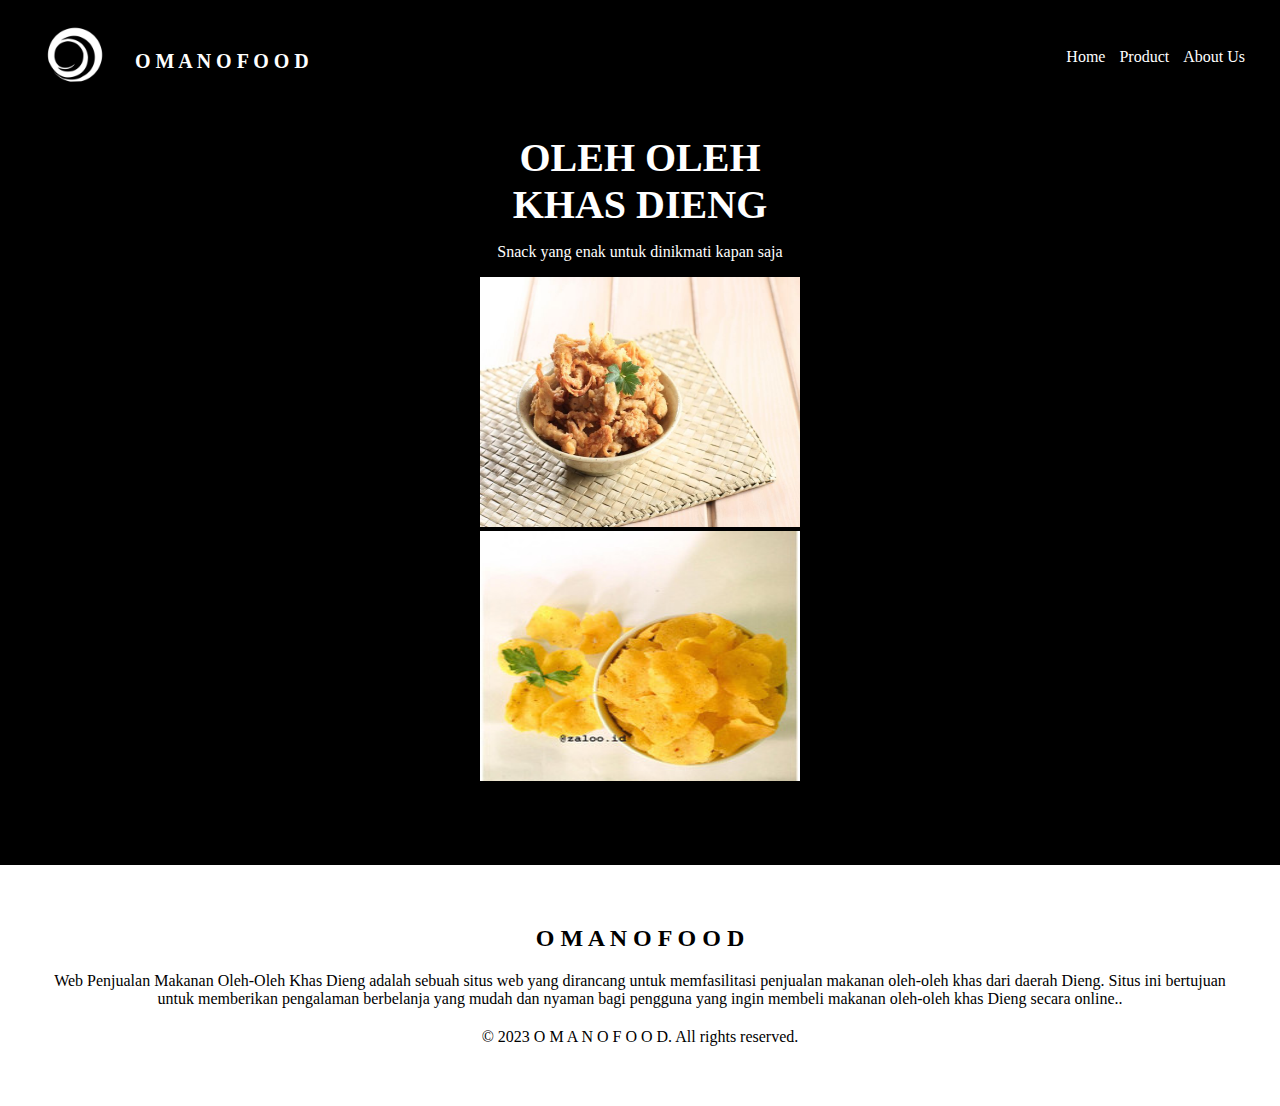
<file: index.html>
<!DOCTYPE html>
<html lang="en">
<head>
    <meta charset="UTF-8">
    <meta http-equiv="X-UA-Compatible" content="IE=edge">
    <meta name="viewport" content="width=device-width, initial-scale=1.0">
    <title>Home</title>
    <link rel="stylesheet" href="css/index.css">
    <link rel="icon" href="picture/Omano logo.jpg">
</head>
<body>
    <header>
        <div class="logo">
          <img src="picture/Omano logo.jpg" alt="Logo" width="100px">
          <h1>O M A N O F O O D</h1>
        </div>
        <nav>
          <ul>
            <li><a href="index.html">Home</a></li>
            <li><a href="product.html">Product</a></li>
            <li><a href="aboutus.html">About Us</a></li>
          </ul>
        </nav>
      </header>

      <section class="konten">
        <div class="konten-teks">
            <h1>OLEH OLEH</h1>
            <h1>KHAS DIENG</h1>
            <p>Snack yang enak untuk dinikmati kapan saja</p>
        </div>
        <div class="konten-picture"> 
            <div class="picture-produk1">
                <img src="picture/a.jpg" alt="" width="320px" height="250px">
            </div>
        <div class="picture-produk2">
                 <img src="picture/b.jpg" alt="" width="320px" height="250px">
        </div>
        </div>
      </section>

      <footer>
        <div class="container-footer">
          <div class="footer-content">
            <h2>O M A N O F O O D</h2>
            <p>Web Penjualan Makanan Oleh-Oleh Khas Dieng adalah sebuah situs web yang dirancang untuk memfasilitasi penjualan makanan oleh-oleh khas dari daerah Dieng. Situs ini bertujuan untuk memberikan pengalaman berbelanja yang mudah dan nyaman bagi pengguna yang ingin membeli makanan oleh-oleh khas Dieng secara online..</p>
            <p>&copy; 2023 O M A N O F O O D. All rights reserved.</p>
          </div>
        </div>
      </footer>
</body>
</html>
</file>
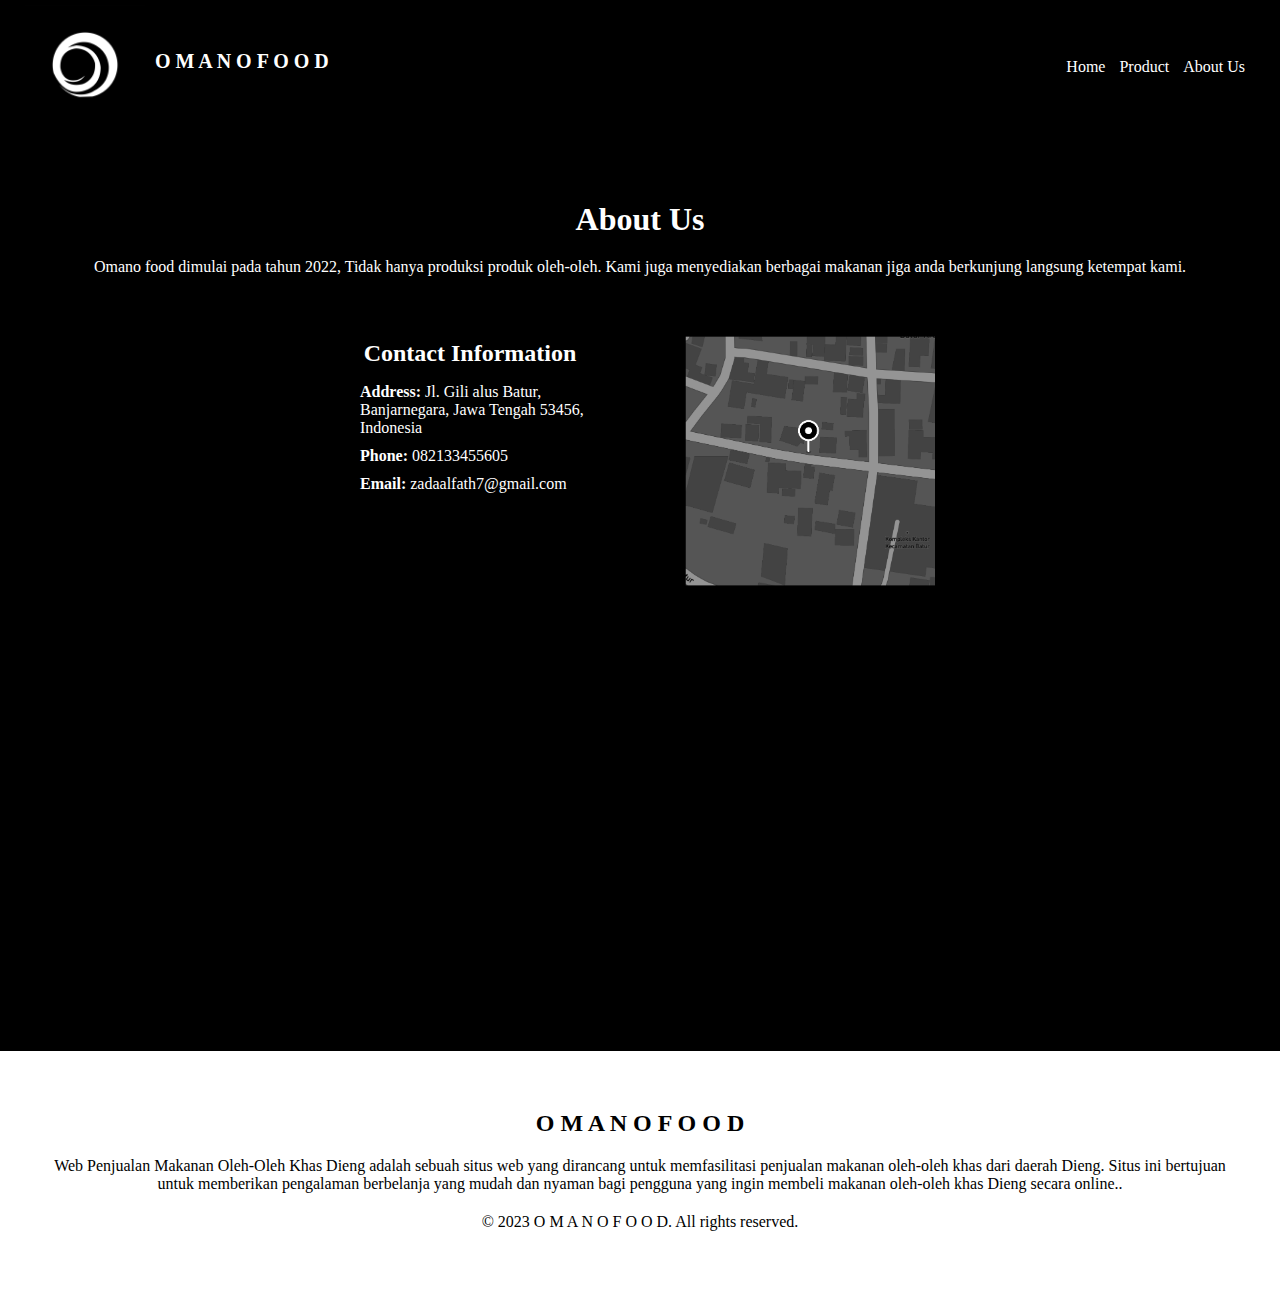
<file: aboutus.html>
<!DOCTYPE html>
<html lang="en">
<head>
    <meta charset="UTF-8">
    <meta http-equiv="X-UA-Compatible" content="IE=edge">
    <meta name="viewport" content="width=device-width, initial-scale=1.0">
    <title>About Us</title>
    <link rel="stylesheet" href="css/aboutus.css">
    <link rel="icon" href="picture/Omano logo.jpg">
</head>
<body>
    <header>
        <div class="logo">
          <img src="picture/Omano logo.jpg" alt="Logo" width="120px">
          <h1>O M A N O F O O D</h1>
        </div>
        <nav>
          <ul>
            <li><a href="index.html">Home</a></li>
            <li><a href="product.html">Product</a></li>
            <li><a href="aboutus.html">About Us</a></li>
          </ul>
        </nav>
      </header>
    <section class="about-section">
        <div class="container">
          <h2>About Us</h2>
          <p class="about-description">Omano food dimulai pada tahun 2022,
            Tidak hanya produksi produk
            oleh-oleh. Kami juga menyediakan
            berbagai makanan jiga anda berkunjung langsung ketempat kami.</p>
          <div class="about-content">
            <div class="contact-info">
              <h3>Contact Information</h3>
              <ul>
                <li><strong>Address:</strong> Jl. Gili alus Batur, Banjarnegara, 
                    Jawa Tengah 53456, Indonesia</li>
                <li><strong>Phone:</strong> 082133455605</li>
                <li><strong>Email:</strong> zadaalfath7@gmail.com</li>
              </ul>
            </div>
            <div class="map-container">
            <a href="https://goo.gl/maps/naRfdjk69hPT2Lyo6"><img src="picture/Screenshot_13.png" alt="" width="250px"> </a>
            </div>
          </div>
        </div>
      </section>

      <footer>
        <div class="container-footer">
          <div class="footer-content">
            <h2>O M A N O F O O D</h2>
            <p>Web Penjualan Makanan Oleh-Oleh Khas Dieng adalah sebuah situs web yang dirancang untuk memfasilitasi penjualan makanan oleh-oleh khas dari daerah Dieng. Situs ini bertujuan untuk memberikan pengalaman berbelanja yang mudah dan nyaman bagi pengguna yang ingin membeli makanan oleh-oleh khas Dieng secara online..</p>
            <p>&copy; 2023 O M A N O F O O D. All rights reserved.</p>
          </div>
        </div>
      </footer>
</body>
</html>
</file>
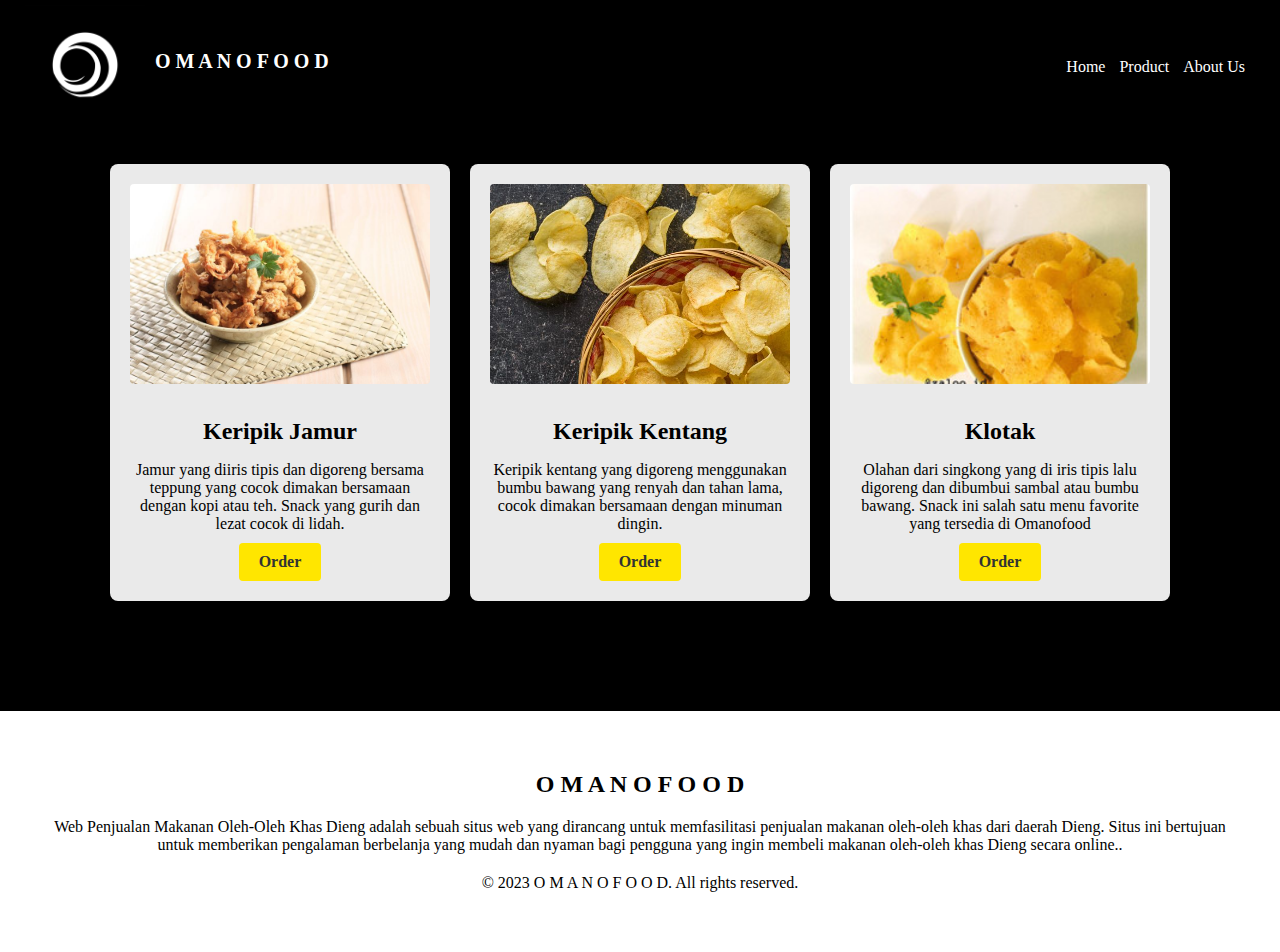
<file: product.html>
<!DOCTYPE html>
<html lang="en">
<head>
    <meta charset="UTF-8">
    <meta http-equiv="X-UA-Compatible" content="IE=edge">
    <meta name="viewport" content="width=device-width, initial-scale=1.0">
    <title>Product</title>
    <link rel="stylesheet" href="css/product.css">
    <link rel="icon" href="picture/Omano logo.jpg">
</head>
<body>
    <header>
        <div class="logo">
          <img src="picture/Omano logo.jpg" alt="Logo" width="120px">
          <h1>O M A N O F O O D</h1>
        </div>
        <nav>
          <ul>
            <li><a href="index.html">Home</a></li>
            <li><a href="product.html">Product</a></li>
            <li><a href="aboutus.html">About Us</a></li>
          </ul>
        </nav>
      </header>

      <div class="container-box">
        <div class="box">
          <img src="picture/a.jpg" alt="Gambar 1" height="200px">
          <h2>Keripik Jamur</h2>
          <p>Jamur yang diiris tipis dan digoreng bersama teppung
            yang cocok dimakan bersamaan dengan kopi atau teh. Snack yang gurih dan lezat cocok di lidah.</p>
          <a href="https://wa.me/6282133455605" class="order-button">Order</a>
        </div>
        <div class="box">
          <img src="picture/c.jpg" alt="Gambar 2" height="200px">
          <h2>Keripik Kentang</h2>
          <p>Keripik kentang yang digoreng menggunakan
            bumbu bawang yang renyah dan tahan lama, cocok dimakan bersamaan dengan minuman dingin.</p>
          <a href="https://wa.me/6282133455605" class="order-button">Order</a>
        </div>
        <div class="box">
          <img src="picture/b.jpg" alt="Gambar 3" height="200px">
          <h2>Klotak</h2>
          <p>Olahan dari singkong yang di iris tipis lalu digoreng
            dan dibumbui sambal atau bumbu bawang. Snack ini salah satu menu favorite yang tersedia di Omanofood</p>
          <a href="https://wa.me/6282133455605" class="order-button">Order</a>
        </div>
      </div>

      <footer>
        <div class="container-footer">
          <div class="footer-content">
            <h2>O M A N O F O O D</h2>
            <p>Web Penjualan Makanan Oleh-Oleh Khas Dieng adalah sebuah situs web yang dirancang untuk memfasilitasi penjualan makanan oleh-oleh khas dari daerah Dieng. Situs ini bertujuan untuk memberikan pengalaman berbelanja yang mudah dan nyaman bagi pengguna yang ingin membeli makanan oleh-oleh khas Dieng secara online..</p>
            <p>&copy; 2023 O M A N O F O O D. All rights reserved.</p>
          </div>
        </div>
      </footer>
</body>
</html>
</file>
<file: css/index.css>
body {
    margin: 0;
    padding: 0;
    background-color: #000000;
  }
  
  /* Header */
  header {
    padding: 5px;
    display: flex;
    align-items: center;
    justify-content: space-between;
  }
  
  .logo img {
    margin-right: 10px;
    margin-left: 20px;
  }
  
  .logo h1 {
    color: #fff;
    font-size: 20px;
    margin-left: 0;
    margin-top: 45px;
    float: right;
  }
  
  nav ul {
    list-style-type: none;
    margin-right: 30px;
  }
  
  nav ul li {
    display: inline-block;
    margin-left: 10px;
  }
  
  nav ul li a {
    color: #fff;
    text-decoration: none;
    font-size: 16px;
  }
  
  .konten {
    margin-top: 20px;
  }
  
  .konten-teks {
    color: #fff;
    margin-top: 150px;
    padding: 0 20px;
    text-align: center;
    margin-top: 15px;
  }
  
  .konten-teks h1 {
    font-size: 40px;
    font-weight: 600;
    margin: 0;
    
  }
  
  .konten-teks p {
    font-weight: 80;
    margin-top: 15px;
  }
  
  .konten-picture {
    text-align: center;
  }
  
  .container-footer {
    max-width: 1200px;
    margin: 0 auto;
    padding: 20px;
  }
  
  .footer-content h1 {
    font-size: 24px;
    margin-bottom: 20px;
  }
  
  .footer-content p {
    font-size: 16px;
    margin-bottom: 20px;
  }
  
  /* Footer styles */
  footer {
    background-color: #fff;
    padding: 20px 0;
    margin-top: 80px;
  }
  
  .footer-content {
    text-align: center;
    margin-bottom: 10px;
  }
  
  .footer-content h2 {
    font-size: 24px;
  }
  
  /* Responsive styles */
  @media screen and (max-width: 768px) {
    .logo {
      display: flex;
      flex-direction: column;
      align-items: center;
    }
  
    .logo img {
      margin: 0;
      margin-bottom: 10px;
    }
  
    .logo h1 {
      margin-top: 0;
      font-size: 18px;
      text-align: center;
    }
  
    nav ul {
      margin-right: 0;
    }
  
    .konten-teks {
      margin-top: 50px;
    }
  
    .konten-teks h1 {
      font-size: 30px;
    }
  
    .konten-teks p {
      font-size: 14px;
    }
  
    .konten-picture {
      margin-left: 0;
    }

    .container-footer {
        padding: 10px;
      }
    
      .footer-content h1 {
        font-size: 20px;
      }
    
      .footer-content p {
        font-size: 14px;
      }
  }
</file>
<file: css/aboutus.css>
body {
    margin: 0;
    padding: 0;
    background-color: #000000;
}
  
  /* Header */
  header {
    padding: 5px;
    display: flex;
    align-items: center;
    justify-content: space-between;
  }
  
  .logo img {
    margin-right: 10px;
    margin-left: 20px;
  }
  
  .logo h1 {
    color: #fff;
    font-size: 20px;
    margin-left: 0;
    display: flex;
    float: right;
    margin-top: 45px;

  }
  
  nav ul {
    list-style-type: none;
    margin-right: 30px;
  }
  
  nav ul li {
    display: inline-block;
    margin-left: 10px;
  }
  
  nav ul li a {
    color: #fff;
    text-decoration: none;
    font-size: 16px;
  }

  /* About section styles */
.about-section {
    padding: 40px 0;
    text-align: center;
  }
  
  .container {
    max-width: 1200px;
    margin: 0 auto;
    padding: 0 20px;
    color: #fff;
  }
  
  h2 {
    font-size: 32px;
    margin-bottom: 20px;
  }

  .about-description {
    font-size: 16px;
    margin-bottom: 20px;
  }
  
  .about-content {
    display: flex;
    flex-wrap: wrap;
    justify-content: center;
  }
  
  .contact-info, .map-container {
    flex: 0 0 300px;
    margin: 20px;
  }
  
  .contact-info h3, .map-container h3 {
    font-size: 24px;
    margin-bottom: 10px;
  }
  
  .contact-info ul {
    list-style-type: none;
    text-align: left;
  }
  
  .contact-info li {
    margin-bottom: 10px;
  }
  
  .map-container {
    position: relative;
    overflow: hidden;
    padding-top: 56.25%; /* Adjust this value to set the aspect ratio of the map */
    
  }
  
  .map-container a {
    position: absolute;
    top: 0;
    left: 0;
    width: 100%;
    margin-top: 20px;
    
  }

  .container-footer {
    max-width: 1200px;
    margin: 0 auto;
    padding: 20px;
  }
  
  .footer-content h1 {
    font-size: 24px;
    margin-bottom: 20px;
  }
  
  .footer-content p {
    font-size: 16px;
    margin-bottom: 20px;
  }
  
  /* Footer styles */
  footer {
    background-color: #fff;
    padding: 20px 0;
    
  }
  
  .footer-content {
    text-align: center;
    margin-bottom: 10px;
  }
  
  .footer-content h2 {
    font-size: 24px;
  }
  
  
  /* Responsive styles */
  @media screen and (max-width: 768px) {
    .logo {
        display: flex;
        flex-direction: column;
        align-items: center;
      }
    
      .logo img {
        margin: 0;
        margin-bottom: 10px;
      }
    
      .logo h1 {
        margin-top: 0;
        font-size: 18px;
        text-align: center;
      }
    
      nav ul {
        margin-right: 0;
      }
   
    .contact-info {
      flex-basis: calc(100% - 40px);
    }

    footer {
        margin-top: 20px;
      }

      .map-container {
        padding-top: 75%; /* Adjust this value for a different aspect ratio on smaller screens */
      }
  }
</file>
<file: css/product.css>
body {
    margin: 0;
    padding: 0;
    background-color: #000000;
}
  
  /* Header */
  header {
    padding: 5px;
    display: flex;
    align-items: center;
    justify-content: space-between;
  }
  
  .logo img {
    margin-right: 10px;
    margin-left: 20px;
  }
  
  .logo h1 {
    color: #fff;
    font-size: 20px;
    margin-left: 0;
    display: flex;
    float: right;
    margin-top: 45px;

  }
  
  nav ul {
    list-style-type: none;
    margin-right: 30px;
  }
  
  nav ul li {
    display: inline-block;
    margin-left: 10px;
  }
  
  nav ul li a {
    color: #fff;
    text-decoration: none;
    font-size: 16px;
  }
  
  
  .container-box {
    display: flex;
    justify-content: center;
    align-items: center;
    flex-wrap: wrap;
    max-width: 1200px;
    margin: 0 auto;
    padding: 20px;
    margin-top: px;

  }
  
  .box {
    flex: 0 0 300px;
    background-color: #eaeaea;
    border-radius: 8px;
    margin: 10px;
    padding: 20px;
    text-align: center;
    box-shadow: 0 2px 4px rgba(0, 0, 0, 0.1);
   
  }
  
  .box img {
    width: 100%;
    object-fit: cover;
    border-radius: 4px;
    margin-bottom: 10px;
  }
  
  .box h2 {
    font-size: 24px;
    margin-bottom: 10px;
  }
  
  .box p {
    font-size: 16px;
    margin-bottom: 10px;
  }
  
  .order-button {
    display: inline-block;
    padding: 10px 20px;
    background-color: #FFE600;
    color: #333;
    font-weight: 600;
    text-decoration: none;
    border-radius: 4px;
    transition: background-color 0.3s ease;
  }
  
  .order-button:hover {
    background-color: #0056b3;
  }

  .konten-picture {
    text-align: center;
  }
  
  .container-footer {
    max-width: 1200px;
    margin: 0 auto;
    padding: 20px;
  }
  
  .footer-content h1 {
    font-size: 24px;
    margin-bottom: 20px;
  }
  
  .footer-content p {
    font-size: 16px;
    margin-bottom: 20px;
  }
  
  /* Footer styles */
  footer {
    background-color: #fff;
    padding: 20px 0;
    margin-top: 80px;
  }
  
  .footer-content {
    text-align: center;
    margin-bottom: 10px;
  }
  
  .footer-content h2 {
    font-size: 24px;
  }
  

  /* Responsive styles */
@media screen and (max-width: 768px) {
    .logo {
        display: flex;
        flex-direction: column;
        align-items: center;
      }
    
      .logo img {
        margin: 0;
        margin-bottom: 10px;
      }
    
      .logo h1 {
        margin-top: 0;
        font-size: 18px;
        text-align: center;
      }
    
      nav ul {
        margin-right: 0;
      }
    .box {
      flex-basis: calc(50% - 20px);
    }
    
    footer {
      margin-top: 20px;
    }
  }
</file>
